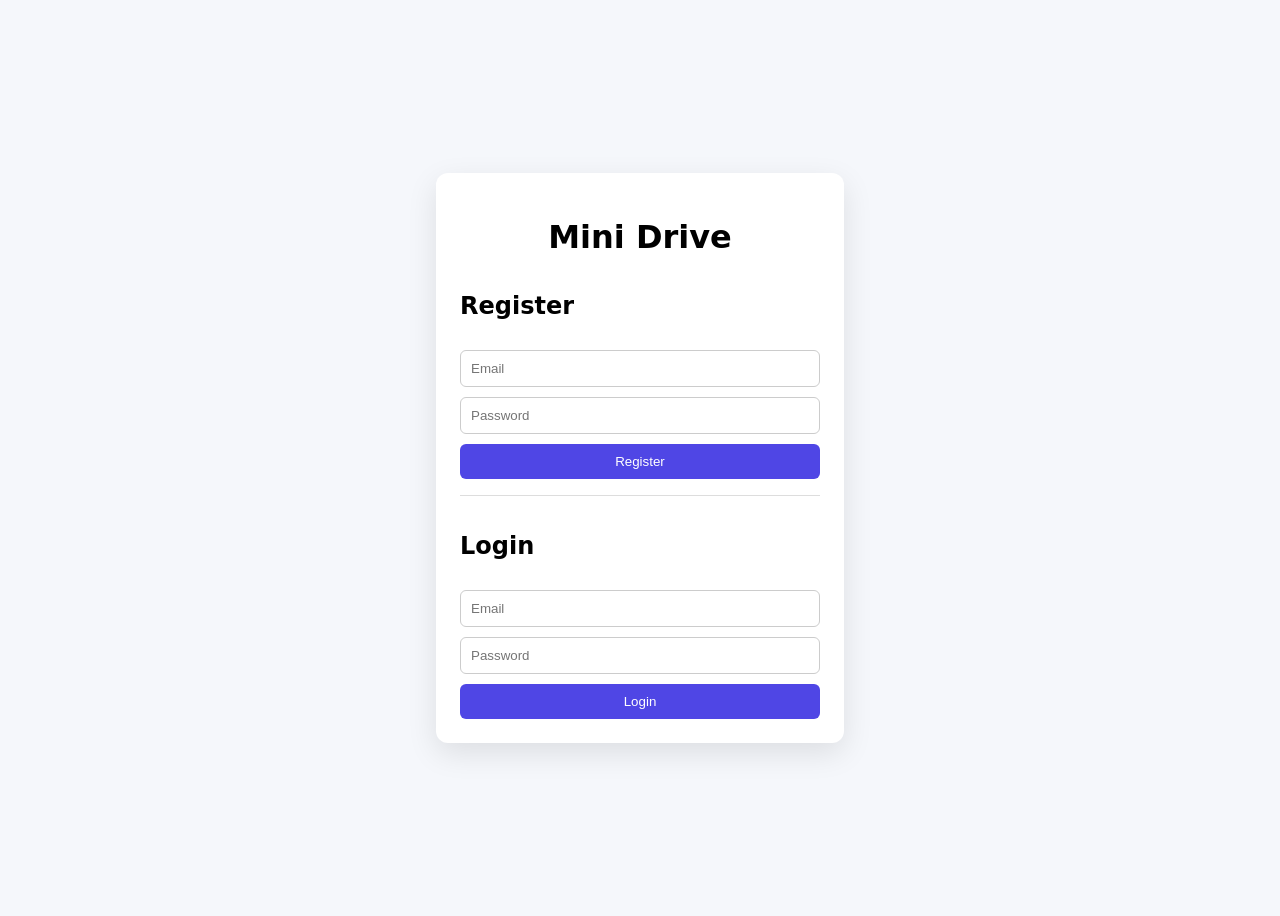
<file: frontend/index.html>
<!DOCTYPE html>
<html lang="en">
<head>
  <meta charset="UTF-8" />
  <title>Mini Drive</title>
  <link rel="stylesheet" href="style.css" />
</head>
<body>

<h1>Mini Drive</h1>

<section>
  <h2>Register</h2>
  <input id="regEmail" placeholder="Email" />
  <input id="regPassword" type="password" placeholder="Password" />
  <button type="button" onclick="register()">Register</button>
</section>

<section>
  <h2>Login</h2>
  <input id="loginEmail" placeholder="Email" />
  <input id="loginPassword" type="password" placeholder="Password" />
  <button type="button" onclick="login()">Login</button>
</section>

<section>
  <h2>Upload File</h2>
  <input type="file" id="fileInput" />
  <button type="button" onclick="uploadFile()">Upload</button>
</section>

<section>
  <h2>Your Files</h2>
  <button type="button" onclick="loadFiles()">Refresh List</button>
  <ul id="fileList"></ul>
</section>

<script src="app.js"></script>
</body>
</html>
</file>
<file: frontend/style.css>
body {
  font-family: Arial, sans-serif;
  padding: 20px;
}

section {
  margin-bottom: 25px;
  padding: 10px;
  border: 1px solid #ccc;
}

input {
  margin: 5px 0;
  display: block;
}

button {
  margin-top: 5px;
}
</file>
<file: frontend/drive.css>
body {
  font-family: system-ui, sans-serif;
  background: #f5f7fb;
  margin: 0;
}

header {
  background: white;
  padding: 16px 24px;
  display: flex;
  justify-content: space-between;
  box-shadow: 0 2px 8px rgba(0,0,0,.1);
}

main {
  padding: 24px;
}

.upload {
  background: white;
  padding: 16px;
  border-radius: 10px;
  margin-bottom: 20px;
}

.files {
  background: white;
  padding: 16px;
  border-radius: 10px;
}

ul {
  list-style: none;
  padding: 0;
}

li {
  padding: 8px;
  border-bottom: 1px solid #eee;
}

button {
  padding: 8px 12px;
  border-radius: 6px;
  border: none;
  background: #4f46e5;
  color: white;
  cursor: pointer;
}
</file>
<file: frontend/auth.css>
body {
  font-family: system-ui, sans-serif;
  background: #f5f7fb;
  height: 100vh;
  display: flex;
  justify-content: center;
  align-items: center;
}

.card {
  background: white;
  width: 360px;
  padding: 24px;
  border-radius: 12px;
  box-shadow: 0 10px 30px rgba(0,0,0,.1);
}

h1 {
  text-align: center;
  margin-bottom: 16px;
}

.section {
  display: flex;
  flex-direction: column;
  gap: 10px;
}

input {
  padding: 10px;
  border-radius: 6px;
  border: 1px solid #ccc;
}

button {
  padding: 10px;
  border-radius: 6px;
  border: none;
  background: #4f46e5;
  color: white;
  cursor: pointer;
}

button:hover {
  background: #4338ca;
}

.divider {
  margin: 16px 0;
  height: 1px;
  background: #ddd;
}
</file>
